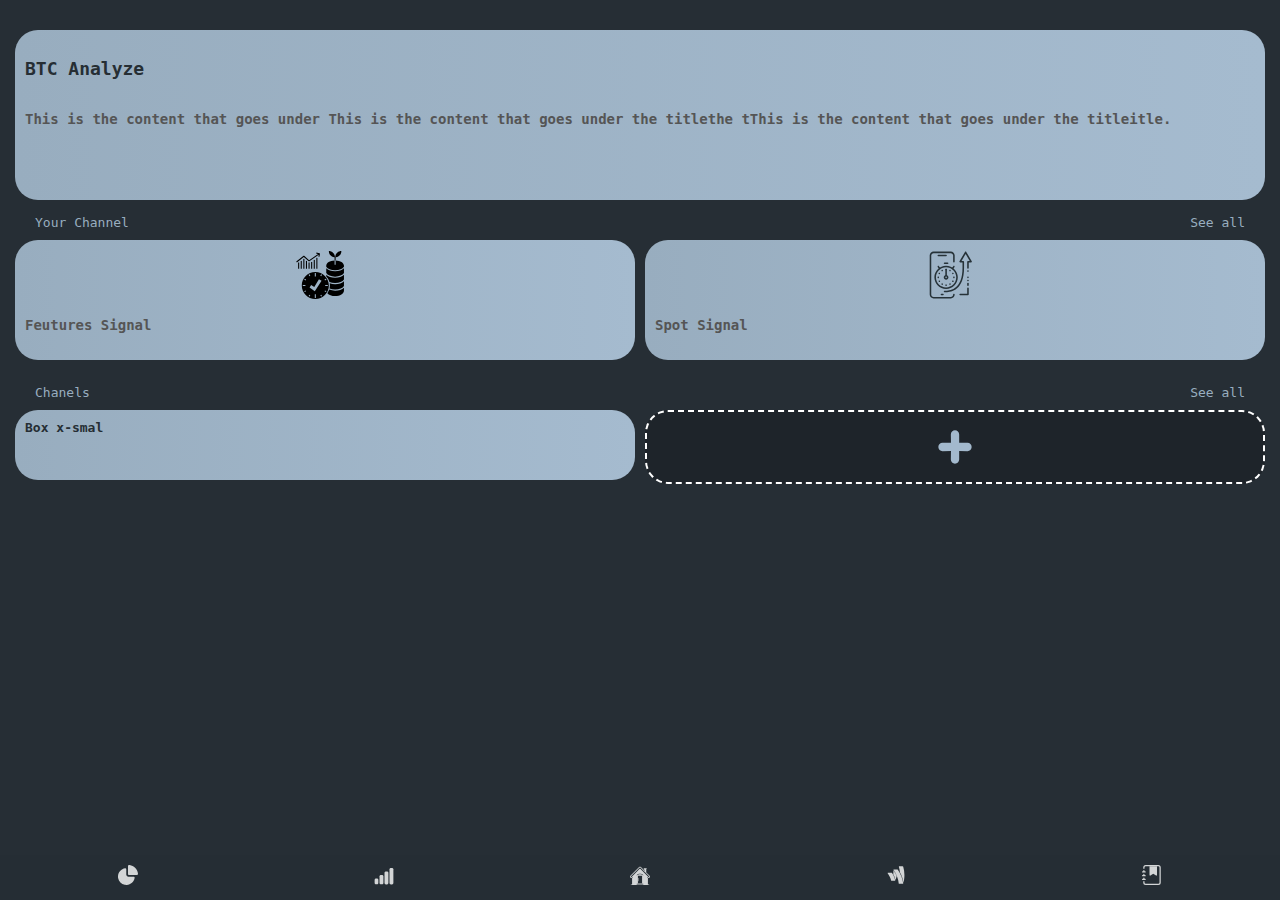
<file: index.html>
<!DOCTYPE html>
<html lang="en">

<head>
    <meta charset="UTF-8">
    <meta name="viewport" content="width=device-width, initial-scale=1.0, user-scalable=no">
    <title>Draton Application</title>
    <!-- <link rel="stylesheet" href="assets/css/loading.css?v=1.0.0"> -->
    <!-- <script src="https://telegram.org/js/telegram-web-app.js"></script> -->
    <script src="/assets/js/telegram/telegram-web-app.js"></script>
    <script src="/assets/js/telegram/game-default.js?v=1.0.0"></script>
    <script src="/assets/js/config.js?v=1.0.0"></script>

    <!-- Custom Style -->
    <link rel="stylesheet" type="text/css" href="/assets/css/themplate.css?v=1.0.0" />
    <link rel="stylesheet" type="text/css" href="/assets/css/toastr.min.css?v=1.0.0" />
    <link rel="stylesheet" type="text/css" href="/assets/css/site.css?v=1.0.0" />
    <link rel="stylesheet" type="text/css" href="/assets/css/loading.css?v=1.0.0" />
    <link rel="stylesheet" type="text/css" href="/assets/css/newStyle.css?v=1.0.0" />
    <style>
        #toast-container {
            width: 100% !important;
            left: 0 !important;
            right: 0 !important;
            opacity: 1 !important;
        }

        .toast {
            width: 100% !important;
            max-width: none !important;
            box-sizing: border-box;
            opacity: 1 !important;
        }
    </style>
</head>

<body>
    <!-- Full Screen Loading -->
    <!-- <div class="glitch">
        <img src="https://i.ibb.co/RpPRLpn/Resize-Talaee.png" alt="">
        <div class="glitch__layers">
            <div class="glitch__layer"></div>
            <div class="glitch__layer"></div>
            <div class="glitch__layer"></div>
        </div>
    </div>
    <div id="loading-text">Loading...</div> -->
    <!-- Full Screen Loading -->
    <!-- Strat Content -->
    <div id="page-cover"></div>
    <div id="">

        <!-- Start Content -->
        <div class="content">
            <div id="home" class="section root-content">
                <!-- <div class="box bh-full">Box Large Size</div> -->
                <div class="box bh-m">
                    <div class="box-content">
                        <div class="text-container">
                            <h3 class="box-title">BTC Analyze</h3>
                            <p class="box-text">This is the content that goes under This is the content that goes under the titlethe tThis is the content that goes under the titleitle.</p>
                        </div>
                    </div>
                </div>
                <div class="title-box">
                    <span class="left">Your Channel</span>
                    <span class="right">See all</span>
                </div>
                <div class="grid">
                    <div class="box bh-s">
                        <div class="image-container">
                            <img src="/assets/images/Analyze/future.svg" alt="small image" class="box-icon">
                        </div>
                        <div class="text-container">
                            <p class="box-text">Feutures Signal</p>
                        </div>
                    </div>
                    <div class="box bh-s">
                        <div class="image-container">
                            <img src="/assets/images/Analyze/spot.svg" alt="small image" class="box-icon">
                        </div>
                        <div class="text-container">
                            <p class="box-text">Spot Signal</p>
                        </div>
                    </div>
                </div>
                <div class="title-box">
                    <span class="left">Chanels</span>
                    <span class="right">See all</span>
                </div>
                <div class="grid">
                    <div class="box bh-sx">Box x-smal</div>
                    <div class="new-box bh-sx">
                        <img src="/assets/images/Analyze/plus.svg" alt="small image" class="box-icon">
                    </div>
                </div>
            </div>
        </div>
        <!-- End Contant -->

        <div class="footer">
            <span id="earn" class="footer-item">
                <img src="/assets/images/icons/portfolio.svg" alt="earn" class="icon">
            </span>
            <span id="mine" class="footer-item">
                <img src="/assets/images/icons/signal.svg" alt="mine" class="icon">
            </span>
            <span id="home" class="footer-item">
                <img src="/assets/images/icons/home.svg" alt="home" class="icon">
            </span>
            <span id="friends" class="footer-item">
                <img src="/assets/images/icons/wallet.svg" alt="friends" class="icon">
            </span>
            <span id="wallet" class="footer-item">
                <img src="/assets/images/icons/journal.svg" alt="wallet" class="icon">
            </span>
        </div>

        <!-- Open for earn -->
        <div id="submenu-earn" class="submenu-container">
            <span id="earn" class="submenu-item footer-submenu sub-active">
                Portfolio
            </span>
            <span id="friends" class="submenu-item footer-submenu">
                Wallet
            </span>
            <span id="wallet" class="submenu-item footer-submenu">
                Journal
            </span>
        </div>

        <!-- Open for friends -->
        <div id="submenu-friends" class="submenu-container">
            <span id="earn1" class="submenu-item footer-submenu sub-active">
                Portfolio2
            </span>
            <span id="friends2" class="submenu-item footer-submenu">
                Wallet2
            </span>
            <span id="wallet3" class="submenu-item footer-submenu">
                Journal2
            </span>
        </div>

    </div>
    <!-- End Content -->
    <!-- Custom Script -->
    <script src="/assets/js/lib/axios.min.js?v=1.0.0"></script>
    <script src="/assets/js/lib/jquery.min.js?v=1.0.0"></script>
    <script src="/assets/js/lib/toastr.min.js?v=1.0.0"></script>

    <script>
        const footerItems = document.querySelectorAll('.footer-item');
        const submenuContainers = document.querySelectorAll('.submenu-container');

        footerItems.forEach(item => {
            item.addEventListener('click', (event) => {
                const targetId = event.currentTarget.id; // ID فوتر
                const targetSubmenu = document.getElementById(`submenu-${targetId}`);

                // بررسی می‌کند که آیا submenu فعلاً فعال است یا نه
                if (targetSubmenu && targetSubmenu.classList.contains('active')) {
                    targetSubmenu.classList.remove('active'); // اگر فعال است، غیرفعال می‌کند
                } else {
                    submenuContainers.forEach(submenu => {
                        submenu.classList.remove('active'); // همه‌ی submenuهای دیگر را غیرفعال می‌کند
                    });
                    if (targetSubmenu) {
                        targetSubmenu.classList.add('active'); // اگر غیرفعال است، فعال می‌کند
                    }
                }
            });
        });


        // submenuContainers.forEach(container => {
        //     const submenuItems = container.querySelectorAll('.submenu-item');

        //     submenuItems.forEach(item => {
        //         item.addEventListener('click', (event) => {
        //             submenuItems.forEach(subItem => {
        //                 subItem.classList.remove('sub-active');
        //             });

        //             event.currentTarget.classList.add('sub-active');
        //         });
        //     });
        // });
    </script>
</body>

</html>
</file>
<file: assets/css/loading.css>
#loading-text {
	position: fixed;
	font-size: 16px;
	color: white;
	top: 65%;
	left: 50%;
	transform: translate(-50%, -50%);
	-webkit-animation: loading 1s ease-in-out infinite alternate;
}

.glitch {
	position: absolute;
	top: 50%;
	left: 50%;
	transform: translate(-50%, -50%);
	overflow: hidden;
	display: flex;
	align-items: center;
	justify-content: center;
	width: 70%;
	height: 70%;
}

.glitch img {
	position: relative;
	z-index: 1;
	display: block;
	max-width: 100%;
	height: auto;
}

.glitch__layers {
	position: absolute;
	z-index: 2;
	width: 100%;
	height: 100%;
	display: flex;
	align-items: center;
	justify-content: center;
}

.glitch__layer {
	position: absolute;
	width: 100%;
	height: 100%;
	background-image: url('../images/loading/Resize-Talaee.png');
	background-repeat: no-repeat;
	background-size: contain;
	background-position: center;
}

/* سایر کدهای انیمیشن بدون تغییر */
.glitch__layer:nth-child(1) {
	transform: translateX(-5%);
	animation: glitch-anim-1 2s infinite linear alternate;
}

.glitch__layer:nth-child(2) {
	transform: translateX(3%) translateY(3%);
	animation: glitch-anim-2 2.3s -.8s infinite linear alternate;
}

.glitch__layer:nth-child(3) {
	/* transform: translateX(5%); */
	animation: glitch-anim-flash 1s infinite linear;
}

@keyframes glitch-anim-1 {
	0% {
		clip-path: polygon(0 0%, 100% 0%, 100% 5%, 0 5%);
	}

	10% {
		clip-path: polygon(0 15%, 100% 15%, 100% 15%, 0 15%);
	}

	20% {
		clip-path: polygon(0 10%, 100% 10%, 100% 20%, 0 20%);
	}

	30% {
		clip-path: polygon(0 1%, 100% 1%, 100% 2%, 0 2%);
	}

	40% {
		clip-path: polygon(0 35%, 100% 35%, 100% 35%, 0 35%);
	}

	50% {
		clip-path: polygon(0 45%, 100% 45%, 100% 46%, 0 46%);
	}

	60% {
		clip-path: polygon(0 50%, 100% 50%, 100% 70%, 0 70%);
	}

	70% {
		clip-path: polygon(0 70%, 100% 70%, 100% 70%, 0 70%);
	}

	80% {
		clip-path: polygon(0 80%, 100% 80%, 100% 80%, 0 80%);
	}

	90% {
		clip-path: polygon(0 50%, 100% 50%, 100% 55%, 0 55%);
	}

	100% {
		clip-path: polygon(0 60%, 100% 60%, 100% 70%, 0 70%);
	}
}

@keyframes glitch-anim-2 {
	0% {
		clip-path: polygon(0 15%, 100% 15%, 100% 30%, 0 30%);
	}

	15% {
		clip-path: polygon(0 3%, 100% 3%, 100% 3%, 0 3%);
	}

	25% {
		clip-path: polygon(0 8%, 100% 8%, 100% 20%, 0 20%);
	}

	30% {
		clip-path: polygon(0 20%, 100% 20%, 100% 20%, 0 20%);
	}

	45% {
		clip-path: polygon(0 45%, 100% 45%, 100% 45%, 0 45%);
	}

	50% {
		clip-path: polygon(0 50%, 100% 50%, 100% 57%, 0 57%);
	}

	65% {
		clip-path: polygon(0 60%, 100% 60%, 100% 60%, 0 60%);
	}

	75% {
		clip-path: polygon(0 80%, 100% 80%, 100% 80%, 0 80%);
	}

	80% {
		clip-path: polygon(0 40%, 100% 40%, 100% 60%, 0 60%);
	}

	95% {
		clip-path: polygon(0 45%, 100% 45%, 100% 60%, 0 60%);
	}

	100% {
		clip-path: polygon(0 11%, 100% 11%, 100% 15%, 0 15%);
	}
}

@keyframes glitch-anim-flash {
	0% {
		opacity: .2;
	}

	30%,
	100% {
		opacity: 0;
	}
}

.youtube-link {
	position: fixed;
	left: 20px;
	bottom: 20px;
	color: #fff;
	text-decoration: none;
	font-size: 12px;
}
</file>
<file: assets/css/themplate.css>
* {
    font-family: monospace;
    scrollbar-width: none; /* Hide scrollbar for Firefox */
    -ms-overflow-style: none; /* Hide scrollbar for IE and Edge */
}

*::-webkit-scrollbar {
    width: 0; /* Hide scrollbar for Chrome, Safari, and Opera */
}

html {
    height: 100vh;
    width:100%;
    background: radial-gradient(ellipse at bottom, #1b2735 0%, #090a0f 100%);
    overflow: hidden;
    position: fixed;
}
html,
body {
    margin: 0;
    padding: 0;
    height: 100vh;
    width: 100%;
    background: radial-gradient(ellipse at bottom, #262e35 0%, #262e35 100%);
    overflow: hidden;
}
</file>
<file: assets/css/site.css>
#root {
    display: none;
}

.text-white {
    color: #fff;
}

.gold {
    color: gold !important;
}

a {
    color: inherit;
    text-decoration: none;
    background: none;
    cursor: auto;
}

a:active,
a:focus {
    outline: none;
    background: none;
}

#progress-link img {
    position: relative;
}

.mr-5 {
    margin-right: 5px;
}

.ml-5 {
    margin-left: 5px;
}

.mt-0 {
    margin-top: 0;
}

.mt-5 {
    margin-top: 5px;
}

.baseSection {
    height: 100vh !important;
    display: flex !important;
    flex-direction: column !important;
    position: relative !important;
    z-index: 100 !important;
    background-image: linear-gradient(to left, #0e1219, #11161d, #131921, #141c26, #161f2a, #161f2a, #161f2a, #161f2a, #141c26, #131921, #11161d, #0e1219) !important;
}

.upgrade-buttom {
    width: 100%;
    display: flex;
    justify-content: center;
}

.run-task-buttom {
    width: 100%;
    display: flex;
    justify-content: center;
}

.check-task-buttom {
    width: 100%;
    display: flex;
    justify-content: center;
}

.upgrade-buttom input[type="button"] {
    background-color: #196d73;
    border: none;
    color: #fff;
    color: #fff;
    padding: 10px 20px;
    font-size: 18px;
    cursor: pointer;
    width: 100%;
    max-width: 300px;
    border-radius: 5px;
}

.run-task-buttom input[type="button"] {
    background-color: #196d73;
    border: none;
    color: #fff;
    color: #fff;
    padding: 10px 20px;
    font-size: 18px;
    cursor: pointer;
    width: 100%;
    max-width: 300px;
    border-radius: 5px;
}

.check-task-buttom input[type="button"] {
    background-color: #192673;
    border: none;
    color: #fff;
    color: #fff;
    padding: 10px 20px;
    font-size: 18px;
    cursor: pointer;
    width: 100%;
    max-width: 300px;
    border-radius: 5px;
}

.topBox {
    text-align: center;
    position: fixed;
    top: 0;
    left: 0;
    width: 100%;
    height: 50px;
    background-color: #262e35;
    opacity: 0.8;
    display: flex;
    justify-content: space-evenly;
    align-items: center;
    z-index: 19;
}

.topBox .topNav {
    color: antiquewhite;
    font-weight: bold;
    font-family: monospace;
    font-size: 9pt;
    flex: 1;
    text-align: center;
}

.topBox .navBorder {
    border-right: 1px solid;
}

.footer {
    position: fixed;
    max-height: 40px;
    display: flex;
    justify-content: space-around;
    align-items: center;
    background-color: #262e35;
    bottom: 0;
    width: 100%;
    padding: 10px 0;
    opacity: 0.8;
    z-index: 20;
}

.footer-item {
    display: flex;
    flex-direction: column;
    align-items: center;
    color: antiquewhite;
    text-decoration: none;
    font-weight: bold;
    font-family: monospace;
    font-size: 9pt;
    transition: color 0.3s;
    cursor: pointer;
}

.footer-item-home {
    display: flex;
    flex-direction: column;
    align-items: center;
    color: antiquewhite;
    text-decoration: none;
    font-weight: bold;
    font-family: monospace;
    font-size: 9pt;
    transition: color 0.3s;
    cursor: pointer;
}


.footer-item:hover {
    color: #ffee00;
}

.footer-item.active {
    color: #ffee00;
}

.footer-item.active img {
    filter: invert(87%) sepia(120%) saturate(7545%) hue-rotate(67deg) brightness(274%) contrast(105%);
}

.icon {
    width: 20px;
    height: 20px;
    margin-bottom: 5px;
    /*border: 1px solid #747474;
    padding: 5px;
     border-radius: 30px;
    display: flex;
    justify-content: center;
    align-items: center; 
    */
}

.content {
    min-height: calc(100vh - 80px);
    margin-top: 20px;
    margin-right: 5px;
    margin-left: 5px;
    margin-bottom: 5px;
    border-radius: 10px;
    padding: 10px;
    box-sizing: border-box;
    overflow: auto;
    max-height: calc(100vh - 120px); 
}

/* .content {
    position: fixed;
    top: 50px;
    bottom: 50px;
    left: 0;
    right: 0;
    overflow: auto;
    padding: 20px;
    box-sizing: border-box;
} */

@media (max-width: 600px) {
    .footer-item {
        font-size: 8pt;
    }
}

.fade {
    opacity: 0;
    transition: opacity 0.5s ease-in-out;
}

.fade.show {
    opacity: 1;
}

.coin {
    max-width: 24px;
    max-height: 24px;
    margin-right: 10px;
}

.coin-container {
    display: flex;
    justify-content: center;
    align-items: center;
    width: 100%;
    height: 40px;
}

.dragon {
    position: relative;
    display: flex;
    z-index: 15;
    position: fixed;
    bottom: 50px;
    width: 100%;
    padding: 10px 0;
    opacity: 0.8;
}

.dragon-item {
    display: flex;
    flex-direction: column;
    color: antiquewhite;
    text-decoration: none;
    font-weight: bold;
    font-family: monospace;
    font-size: 9pt;
    transition: color 0.3s;
}

.dragon-icon {
    height: 60px;
    width: 48px;
    filter: drop-shadow(0px 5px 3px rgba(0, 0, 0, 0.7));
    margin-bottom: 15px;
}

#castleImage {
    width: 100%;
    height: auto;
}

.refresh-icon {
    position: absolute;
    top: 10px;
    right: 10px;
    background-color: rgba(255, 255, 255, 0.7);
    border-radius: 50%;
    padding: 5px;
}

.refresh-icon-img {
    width: 24px;
    height: 24px;
    cursor: pointer;
}

.refresh-icon-img:hover {
    transform: rotate(90deg);
    transition: transform 0.3s ease;
}

/* Modal */

.modal_view {
    position: fixed;
    background-color: #0e131a;
    width: 100vw;
    left: 0;
    right: 0;
    bottom: -100%;
    height: 50%;
    border-radius: 20px 20px 0 0;
    border: 4px solid #154850;
    border-bottom: none;
    border-right: none;
    border-left: none;
    padding: 20px;
    box-sizing: border-box;
    transition: bottom 0.5s ease;
    box-shadow: 0 -10px 15px #154850;
    display: flex;
    flex-direction: column;
    align-items: center;
    justify-content: center;
    z-index: 100;
}

.modal_view.show {
    bottom: 0;
    overflow-y: auto;
    padding: 20px;
    border: 1px solid #ccc;
    z-index: 101;
}

.close-btn {
    position: absolute;
    top: 10px;
    right: 10px;
    font-size: 20px;
    font-weight: 700;
    color: #9d9d9d;
    text-shadow: 0 0px 0 #fff;
    opacity: 0.5;
    border-radius: 50%;
    background: transparent;
    border: none;
    cursor: pointer;
}

.close-btn:hover {
    background-color: unset;
}

.logo-circle {
    position: absolute;
    top: 1%;
    left: 1%;
    width: 60px;
    height: 60px;
    display: flex;
    align-items: center;
    justify-content: center;
    overflow: hidden;
    /* transform: translateX(-50%); */
    /* border-radius: 50%; */
    /* background-color: #0e131a; */
    /* border: 3px solid #154850; */
}

.logo-circle img {
    border-radius: 30% 0 30% 0;
    object-fit: cover;
}

.logo-img {
    width: 50px;
    height: 50px;
}

.modal-content {
    top: 15px;
    position: relative;
    display: flex;
    flex-direction: column;
    align-items: center;
    color: #fff;
    gap: 15px;
    width: 100%;
    text-align: center;
}

.content-coin {
    display: flex;
    align-items: center;
    justify-content: center;
    overflow: visible;
}

.coin {
    width: 40px;
    height: 40px;
    margin-right: 10px;
}

.number {
    font-family: monospace;
    font-weight: bold;
    color: gold;
    font-size: 1.8rem;
    display: flex;
    align-items: center;
}

.modal-reward-number {
    margin-top: 5px;
    font-family: monospace;
    font-weight: bold;
    color: gold;
    font-size: 1rem;
    display: flex;
    align-items: center;
}

.content-text {
    padding: 0 20px;
}

.claim-buttom {
    width: 100%;
    display: flex;
    justify-content: center;
}

.claim-buttom input[type="button"] {
    background-color: #196d73;
    border: none;
    color: #fff;
    color: #fff;
    padding: 10px 20px;
    font-size: 18px;
    cursor: pointer;
    width: 100%;
    max-width: 300px;
    border-radius: 5px;
}

input[type="button"]:disabled {
    background-color: #c0c0c0;
    color: #6c757d;
    cursor: not-allowed;
    opacity: 0.6;
}

a.progress-link.disabled {
    color: #c0c0c0;
    background-color: #9d9d9d;
    cursor: not-allowed;
    pointer-events: none;
    text-decoration: none;
}

/* Modal */

/* tasks */
.input-row {
    display: flex;
    justify-content: space-between;
    gap: 10px;
    margin-top: 20px;
}

.square-input {
    width: 50px;
    height: 50px;
    text-align: center;
    border: 1px solid #ccc;
    border-radius: 4px;
    font-size: 24px;
    font-weight: bold;
    outline: none;
}

input[type="text"] {
    -moz-appearance: textfield;
}

input[type="text"]::-webkit-outer-spin-button,
input[type="text"]::-webkit-inner-spin-button {
    -webkit-appearance: none;
}

.task-disabled {
    pointer-events: none;
    opacity: 0.5;
}

.miner-disabled,
.miner-disabled * {
    pointer-events: none;
    opacity: 0.5;
    color: rgb(196, 196, 196) !important;
    fill: rgb(168, 168, 168) !important;
}

.miner-disabled img {
    filter: grayscale(100%) !important;
}

li.task-list-item a {

    text-decoration: none;
    color: #fff;
}

li.task-list-item a:visited,
li.task-list-item a:active,
li.task-list-item a:hover {
    text-decoration: none;
    /* حفظ حالت بدون زیر خط بعد از کلیک یا هاور */
    color: #fff;
    /* حفظ رنگ اصلی در تمام حالت‌ها */
}

.tasks-container * {
    font-family: monospace;
    box-sizing: border-box;
    font-weight: bold;
    text-shadow: 1px 1px 2px #000;
}

.tasks-container :root {
    --checkbox-color: #ee9ca7;
    --checkbox-shadow: rgba(238, 156, 167, 0.2);
    --add-button: #ee9ca7;
    --add-button-shadow: rgba(238, 156, 167, 0.4);
}

.tasks-container input {
    outline: none;
}

.tasks-container ul {
    list-style: none;
    padding: 0;
}

.tasks-container .app-container {
    border-radius: 8px;
    width: 100%;
    max-height: 100%;
    background-color: #18222e;
    overflow: auto;
    opacity: 1;
}

.tasks-container .app-header {
    font-size: 20px;
    line-height: 32px;
    margin: 0 0 12px 0;
    color: #fff;
}

.tasks-container .submit-task {
    width: 32px;
    height: 32px;
    flex-shrink: 0;
    border: none;
    background: var(--add-button);
    color: #fff;
    background-image: url("data:image/svg+xml,%3Csvg xmlns='http://www.w3.org/2000/svg' width='24' height='24' viewBox='0 0 24 24' fill='none' stroke='%23ffffff' stroke-width='2' stroke-linecap='round' stroke-linejoin='round' class='feather feather-plus'%3E%3Cline x1='12' y1='5' x2='12' y2='19'/%3E%3Cline x1='5' y1='12' x2='19' y2='12'/%3E%3C/svg%3E");
    background-size: 18px;
    background-position: center;
    background-repeat: no-repeat;
    border-radius: 50%;
    cursor: pointer;
    box-shadow: 0 0 12px 0 var(--add-button-shadow);
}

.tasks-container .add-task {
    height: 40px;
    font-size: 14px;
    display: flex;
}

.tasks-container .task-input {
    border-right: none;
    width: 100%;
    padding: 0 4px;
    outline: none;
    border: none;
    border-bottom: 1px solid #fff;
    background-color: transparent;
    margin-right: 12px;
    color: #fff;
    box-shadow: none;
    border-radius: 0;
}

.tasks-container .task-input:placeholder {
    color: #fff;
}

.tasks-container .task-list-item {
    border-radius: 4px;
    margin-bottom: 12px;
    display: flex;
    align-items: center;
    padding: 15px 15px 0 15px;
}

.tasks-container .task-list-item input {
    width: 16px;
    height: 16px;
    border-radius: 50%;
    border: 1px solid #fff;
    background-repeat: no-repeat;
    background-position: center;
    background-size: 0;
    transition: 0.2s;
    margin-right: 8px;
    flex-shrink: 0;
    margin-top: 4px;
    -webkit-appearance: none;
    -moz-appearance: none;
    appearance: none;
}

.tasks-container .task-list-item input:hover {
    border-color: var(--checkbox-color);
    box-shadow: 0 0 0 3px var(--checkbox-shadow);
}

.tasks-container .task-list-item input:checked {
    background-size: 10px;
    border: 1px solid var(--checkbox-color);
    background-color: var(--checkbox-color);
}

.tasks-container .task-list-item input:checked+span {
    color: rgba(255, 255, 255, 0.5);
    -webkit-text-decoration: line-through rgba(255, 255, 255, 0.8);
    text-decoration: line-through rgba(255, 255, 255, 0.8);
}

.tasks-container .task-list-item-label {
    display: flex;
    align-items: flex-start;
    color: #fff;
    margin-right: 8px;
    font-size: 0.9em;
    position: relative;
    transition: 0.2s;
    cursor: pointer;
}

.tasks-container .task-reward {
    color: gold;
    display: flex;
    align-items: center;
    margin-top: 5px;
    font-size: 12px;
    position: absolute;
    align-self: flex-end;
    /* چسباندن به سمت چپ */
    margin-left: 50px;
    /* اطمینان از چسبیدن به چپ */
}

.tasks-container .task-reward img {
    margin-left: 5px;
}

@supports (-webkit-appearance: none) or (-moz-appearance: none) {

    .tasks-container input[type=checkbox],
    .tasks-container input[type=radio] {
        -webkit-appearance: none;
        -moz-appearance: none;
    }
}

/* tasks */

/* Wallet */

.wallet-descriptopn * {
    font-family: monospace;
    box-sizing: border-box;
}

.wallet-descriptopn ul {
    list-style: none;
    padding: 0;
}

.wallet-descriptopn .app-container {
    border-radius: 8px;
    width: 100%;
    background-color: #18222e;
    overflow: auto;
}

.wallet-descriptopn .app-header {
    font-size: 20px;
    line-height: 32px;
    margin-bottom: 12px;
    color: #fff;
}

.wallet-descriptopn .wallet-list-item {
    border-radius: 4px;
    display: flex;
    justify-content: space-between;
    /* Flexbox برای چسباندن عناصر به دو طرف */
    align-items: center;
    padding: 15px;
}

.wallet-descriptopn .wallet-list-item-label {
    display: flex;
    align-items: center;
    color: #fff;
    font-size: 14px;
}

.wallet-container .wallet-text {
    color: gold;
    display: flex;
    align-items: center;
    margin-top: 5px;
    font-size: 12px;
    position: absolute;
    align-self: flex-end;
    /* چسباندن به سمت چپ */
    margin-left: 50px;
    /* اطمینان از چسبیدن به چپ */
}

.wallet-container * {
    font-family: monospace;
    box-sizing: border-box;
}

.wallet-container ul {
    list-style: none;
    padding: 0;
}

.wallet-container .app-container {
    border-radius: 8px;
    width: 100%;
    background-color: #18222e;
    overflow: auto;
}

.wallet-container .app-header {
    font-size: 20px;
    line-height: 32px;
    margin-bottom: 12px;
    color: #fff;
}

.wallet-container .wallet-list-item {
    border-radius: 4px;
    display: flex;
    justify-content: space-between;
    /* Flexbox برای چسباندن عناصر به دو طرف */
    align-items: center;
    padding: 15px;
}

.wallet-container .wallet-list-item-label {
    display: flex;
    align-items: center;
    color: #fff;
    font-size: 14px;
}

.wallet-container .wallet-reward {
    color: #fff;
    font-size: 14px;
}

/* Wallet */

/* Friends */
.Friend-descriptopn * {
    font-family: monospace;
    box-sizing: border-box;
}

.Friend-descriptopn ul {
    list-style: none;
    padding: 0;
}

.Friend-descriptopn .app-container {
    border-radius: 8px;
    width: 100%;
    background-color: #004d55;
    border: 1px solid #84f3ff;
    overflow: auto;
}

.Friend-descriptopn .app-header {
    font-size: 20px;
    line-height: 32px;
    margin-bottom: 12px;
    color: #fff;
}

.Friend-descriptopn .Friend-list-item {
    border-radius: 4px;
    display: flex;
    justify-content: space-between;
    align-items: center;
    padding: 15px;
}

.Friend-descriptopn .Friend-list-item-label {
    display: flex;
    align-items: center;
    color: #fff;
    font-size: 14px;
}

.Friend-list-item-label img {
    max-width: 40px;
    max-height: 40px;
    border-radius: 7px;
}

.Friend-container .Friend-text {
    color: gold;
    display: flex;
    align-items: center;
    margin-top: 5px;
    font-size: 12px;
    position: absolute;
    align-self: flex-end;
    margin-left: 50px;
}

.Friend-container * {
    font-family: monospace;
    box-sizing: border-box;
}

.Friend-container ul {
    list-style: none;
    padding: 0;
}

.Friend-container .app-container {
    border-radius: 8px;
    width: 100%;
    background-color: #18222e;
    overflow: auto;
}

.Friend-container .app-header {
    font-size: 20px;
    line-height: 32px;
    margin-bottom: 12px;
    color: #fff;
}

.Friend-container .Friend-list-item {
    border-radius: 4px;
    display: flex;
    justify-content: space-between;
    align-items: center;
    padding: 6px;
}

.Friend-container .Friend-list-item-label {
    display: flex;
    align-items: center;
    color: #fff;
    font-size: 14px;
}

.Friend-container .Friend-reward {
    color: #fff;
    font-size: 14px;
}

/* Friends */

.coin-animation {
    animation: spin 3s infinite linear;
    transform-style: preserve-3d;
}

@keyframes spin {
    0% {
        transform: rotateY(0deg);
    }

    50% {
        transform: rotateY(180deg);
    }

    100% {
        transform: rotateY(360deg);
    }
}

/* ProgressBar */

.progress-container {
    position: relative;
    width: 83%;
    margin: 0 0 50px 8%;
}

.progress-bar {
    width: 100%;
    height: 10px;
    border-radius: 10px;
    background: #192738;
    padding: 2px;
    filter: drop-shadow(0px 0px 5px rgba(135, 187, 187, 0.5));
    margin-top: 10px;
}

.progress {
    width: 0%;
    height: 100%;
    border-radius: 10px;
    background: linear-gradient(to right, #ffbf00, #ff0080, #2f55d4);
    transition: width 0.5s ease-in-out;
}

.progress-info {
    font-size: 8pt;
    position: absolute;
    top: 50%;
    right: -30px;
    transform: translateY(-50%);
    font-weight: bold;
    color: #d1d2d4;
}

.progress-avatar {
    font-size: 8pt;
    position: absolute;
    top: 50%;
    left: -35px;
    transform: translateY(-50%);
    font-weight: bold;
    color: #d1d2d4;
}

.progress-avatar img {
    width: 30px;
    height: 30px;
    border-radius: 50%;
    border: 1px solid #fff;
    box-shadow: 0 0 5px #fff;
}

.progress-link {
    color: white;
    text-decoration: none;
    padding: 5px 10px;
    border-radius: 5px;
}

.progress-link:hover {
    text-decoration: underline;
}

/* ProgressBar */

/* Task Loading */
.container-waiting {
    width: 40vw;
    height: 40vw;
    position: absolute;
    left: 0;
    right: 0;
    top: 0;
    bottom: 0;
    margin: auto;
    overflow: hidden;
}

.container-waiting .common {
    height: 5vw;
    max-height: 100%;
    overflow: auto;
    width: 2vw;
    margin: auto;
    max-width: 100%;
    position: absolute;
    border-radius: 0vw 10vw 0vw 10vw;
    box-shadow: inset 0vw 0vw 0vw .1vw #E645D0, 0vw 0vw 1.5vw 0vw #E645D0;
}

.container-waiting .one {
    transform: rotate(45deg);
    left: 0;
    right: 0;
    top: 0;
    bottom: 7.5vw;
    animation: one 1s ease infinite;
}

.container-waiting .two {
    transform: rotate(90deg);
    left: 5.5vw;
    right: 0;
    top: 0;
    bottom: 5.5vw;
    animation: two 1s .125s ease infinite;
}

.container-waiting .three {
    transform: rotate(135deg);
    left: 7.5vw;
    right: 0;
    top: 0;
    bottom: 0;
    animation: three 1s .25s ease infinite;
}

.container-waiting .four {
    transform: rotate(180deg);
    left: 5.5vw;
    right: 0;
    top: 5.5vw;
    bottom: 0;
    animation: four 1s .375s ease infinite;
}

.container-waiting .five {
    transform: rotate(225deg);
    left: 0;
    right: 0;
    top: 7.5vw;
    bottom: 0;
    animation: five 1s .5s ease infinite;
}

.container-waiting .six {
    transform: rotate(270deg);
    left: 0;
    right: 5.5vw;
    top: 5.5vw;
    bottom: 0;
    animation: six 1s .625s ease infinite;
}

.container-waiting .seven {
    transform: rotate(315deg);
    left: 0;
    right: 7.5vw;
    top: 0;
    bottom: 0;
    animation: seven 1s .750s ease infinite;
}

.container-waiting .eight {
    transform: rotate(360deg);
    left: 0;
    right: 5.5vw;
    top: 0;
    bottom: 5.5vw;
    animation: eight 1s .875s ease infinite;
}

.bar-waiting {
    width: 12vw;
    height: .25vw;
    position: absolute;
    left: 0;
    right: 0;
    top: 16vw;
    bottom: 0;
    margin: auto;
    overflow: hidden;
    background: #E645D0;
}

.progress-waiting {
    width: 12vw;
    height: .5vw;
    position: absolute;
    left: 0;
    right: 0;
    top: 0;
    bottom: 0;
    margin: auto;
    overflow: hidden;
    background: #17E1E6;
    animation: progress 15s ease;
}

@keyframes one {

    0%,
    100% {}

    50% {
        box-shadow: inset 0vw 0vw 0vw .1vw #17E1E6, 0vw 0vw 1.5vw 0vw #17E1E6;
    }
}

@keyframes two {

    0%,
    100% {}

    50% {
        box-shadow: inset 0vw 0vw 0vw .1vw #17E1E6, 0vw 0vw 1.5vw 0vw #17E1E6;
    }
}

@keyframes three {

    0%,
    100% {}

    50% {
        box-shadow: inset 0vw 0vw 0vw .1vw #17E1E6, 0vw 0vw 1.5vw 0vw #17E1E6;
    }
}

@keyframes four {

    0%,
    100% {}

    50% {
        box-shadow: inset 0vw 0vw 0vw .1vw #17E1E6, 0vw 0vw 1.5vw 0vw #17E1E6;
    }
}

@keyframes five {

    0%,
    100% {}

    50% {
        box-shadow: inset 0vw 0vw 0vw .1vw #17E1E6, 0vw 0vw 1.5vw 0vw #17E1E6;
    }
}

@keyframes six {

    0%,
    100% {}

    50% {
        box-shadow: inset 0vw 0vw 0vw .1vw #17E1E6, 0vw 0vw 1.5vw 0vw #17E1E6;
    }
}

@keyframes seven {

    0%,
    100% {}

    50% {
        box-shadow: inset 0vw 0vw 0vw .1vw #17E1E6, 0vw 0vw 1.5vw 0vw #17E1E6;
    }
}

@keyframes eight {

    0%,
    100% {}

    50% {
        box-shadow: inset 0vw 0vw 0vw .1vw #17E1E6, 0vw 0vw 1.5vw 0vw #17E1E6;
    }
}

@keyframes progress {
    0% {
        left: -24vw;
    }

    10% {
        left: -20vw;
    }

    30% {
        left: -16vw;
    }

    50% {
        left: -12vw;
    }

    65% {
        left: -10vw;
    }

    80% {
        left: -4vw;
    }

    100% {
        left: 0;
    }
}

.fade-in-waiting {
    animation: fade-in 2s ease;
}

@keyframes fade-in {
    from {
        opacity: 0;
    }

    to {
        opacity: 1;
    }
}

.out-waiting {
    animation: out 2s 15s ease;
}

@keyframes out {
    from {
        opacity: 1;
    }

    to {
        opacity: 0;
    }
}

.container-waiting {
    animation: container 5s linear infinite;
}

@keyframes container {
    from {
        transform: rotate(0deg);
    }

    to {
        transform: rotate(-360deg);
    }
}

/* Task Loading */


.link-icon {
    display: inline-flex;
    margin: 0 10px;
    cursor: pointer;
    background: transparent;
    /* Make the background transparent */
    border: none;
    /* Remove the border */
    padding: 0;
    /* Remove padding */
    cursor: pointer;
    /* Change cursor to pointer on hover */

}

.link-icon img {
    display: block;
    /* Ensure the image takes the full button space */
    width: 32px;
    /* Set the desired width */
    height: auto;
    /* Maintain aspect ratio */

    filter: drop-shadow(0px 20px 15px rgba(255, 255, 255, 1));
}

.copy-share-text {
    font-size: 12pt;
    font-weight: bold;
    color: #fff;
}

.link-icon:focus {
    outline: none;
    /* Remove outline on focus */
}

.link-icon:hover {
    opacity: 0.8;
    /* Optional: add a hover effect */
}

.Friend-button-item {
    display: flex;
    justify-content: space-between;
    gap: 10px;
}

.btn-copy-share {
    width: 50%;
    cursor: pointer;
    font-size: 0.8rem;
    border-radius: 16px;
    border: none;
    padding: 10px;
    background: radial-gradient(circle 80px at 80% -10%, #ffffff, #181b1b);
    position: relative;
    display: flex;
    align-items: center;
    gap: 5px;
    box-shadow: 0 0 5px #354647;
}

.btn-copy-share img {
    width: 20px;
    height: 20px;
}

.btn-copy-share::after {
    content: "";
    position: absolute;
    width: 65%;
    height: 60%;
    border-radius: 120px;
    top: 0;
    right: 0;
    box-shadow: 0 0 20px #ffffff38;
    z-index: -1;
}

.btn-copy-share-inner {
    width: 100%;
    padding: 9px 20px;
    border-radius: 14px;
    color: #fff;
    z-index: 3;
    position: relative;
    background: radial-gradient(circle 80px at 80% -50%, #777777, #0f1111);
}

.btn-copy-share-inner::before {
    content: "";
    width: 100%;
    height: 100%;
    left: 0;
    top: 0;
    border-radius: 14px;
    background: radial-gradient(circle 60px at 0% 100%,
            #00e1ff1a,
            #0000ff11,
            transparent);
    position: absolute;
}
</file>
<file: assets/css/newStyle.css>
.box {
    background: rgb(152, 173, 191);
    background: linear-gradient(90deg, rgba(152, 173, 191, 1) 0%, rgb(165, 187, 207) 100%);
    border-radius: 23px;
    padding: 10px;
    text-align: left;
    color: #262e34;
    font-weight: bold;
    margin-bottom: 10px;
}

.new-box {
    background-color: #1e242a;
    border-radius: 23px;
    padding: 10px;
    text-align: center;
    font-weight: bold;
    margin-bottom: 10px;
    border: 2px dashed #fff;
    /* خط بریده با رنگ سفید */
}

.grid {
    display: grid;
    grid-template-columns: 1fr 1fr;
    gap: 10px;
}

.bh-sx {
    height: 50px;
}

.bh-s {
    height: 100px;
}

.bh-m {
    height: 150px;
}

.bh-l {
    height: 500px;
}

.bh-full {
    min-height: calc(100vh - 150px);
}

.box-content {
    display: flex;
    align-items: center;
    justify-content: flex-start;
}

.image-container {
    margin-right: 10px;
    text-align: center;
}

.box-image {
    width: 265px;
    height: auto;
    border-radius: 17px;
}

.text-container {
    display: flex;
    flex-direction: column;
    justify-content: left;
}

.box-title {
    font-size: 18px;
    font-weight: bold;
}

.box-text {
    font-size: 14px;
    color: #555;
    text-align: justify;
}

.submenu-container {
    display: none;
    position: fixed;
    max-height: 40px;
    justify-content: space-around;
    align-items: center;
    background-color: #262e35;
    bottom: 60px;
    width: 100%;
    padding: 10px 0;
    z-index: 20;
    box-shadow: 0 -4px 6px rgb(0 0 0 / 30%);
}

.submenu-item.sub-active {
    color: #fff;
}

.submenu-container.active {
    color: #fff;

    display: flex;
    animation: slideUp 0.3s forwards;
}

.submenu-container.closing {
    animation: slideDown 0.3s forwards;
}

.footer-submenu {
    color: #4f575d;
    display: inline-block;
    position: relative;
    padding-bottom: 10px;
}

.sub-active::after {
    content: '';
    display: block;
    width: 100%;
    height: 4px;
    background-color: #acc3d7;
    position: absolute;
    bottom: 0;
    left: 0;
    border-radius: 10px;
}

.submenu-item {
    display: flex;
    flex-direction: column;
    align-items: center;
    color: rgb(114, 114, 114);
    text-decoration: none;
    font-weight: bold;
    font-family: monospace;
    font-size: 9pt;
    transition: color 0.3s;
    cursor: pointer;
}

.submenu-item-home {
    display: flex;
    flex-direction: column;
    align-items: center;
    color: antiquewhite;
    text-decoration: none;
    font-weight: bold;
    font-family: monospace;
    font-size: 9pt;
    transition: color 0.3s;
    cursor: pointer;
}


/* .submenu-item:hover {
    color: #ffee00;
}

.submenu-item.active {
    color: #ffee00;
} */

/* .submenu-item.active img {
    filter: invert(87%) sepia(120%) saturate(7545%) hue-rotate(67deg) brightness(274%) contrast(105%);
} */

@media (max-width: 600px) {
    .footer-item {
        font-size: 8pt;
    }
}

.title-box {
    margin: 15px 20px 10px;
    color: #98adbf;
    display: flex;
    justify-content: space-between;
    align-items: center;
}

.left {
    text-align: left;
}

.right {
    text-align: right;
}

@keyframes slideUp {
    from {
        transform: translateY(100%);
        opacity: 0;
    }

    to {
        transform: translateY(0);
        opacity: 1;
    }
}

@keyframes slideDown {
    from {
        transform: translateY(0);
        opacity: 1;
    }

    to {
        transform: translateY(100%);
        opacity: 0;
    }
}

.box-icon {
    width: 50px;
    /* Adjust image size */
    height: auto;
}
</file>
